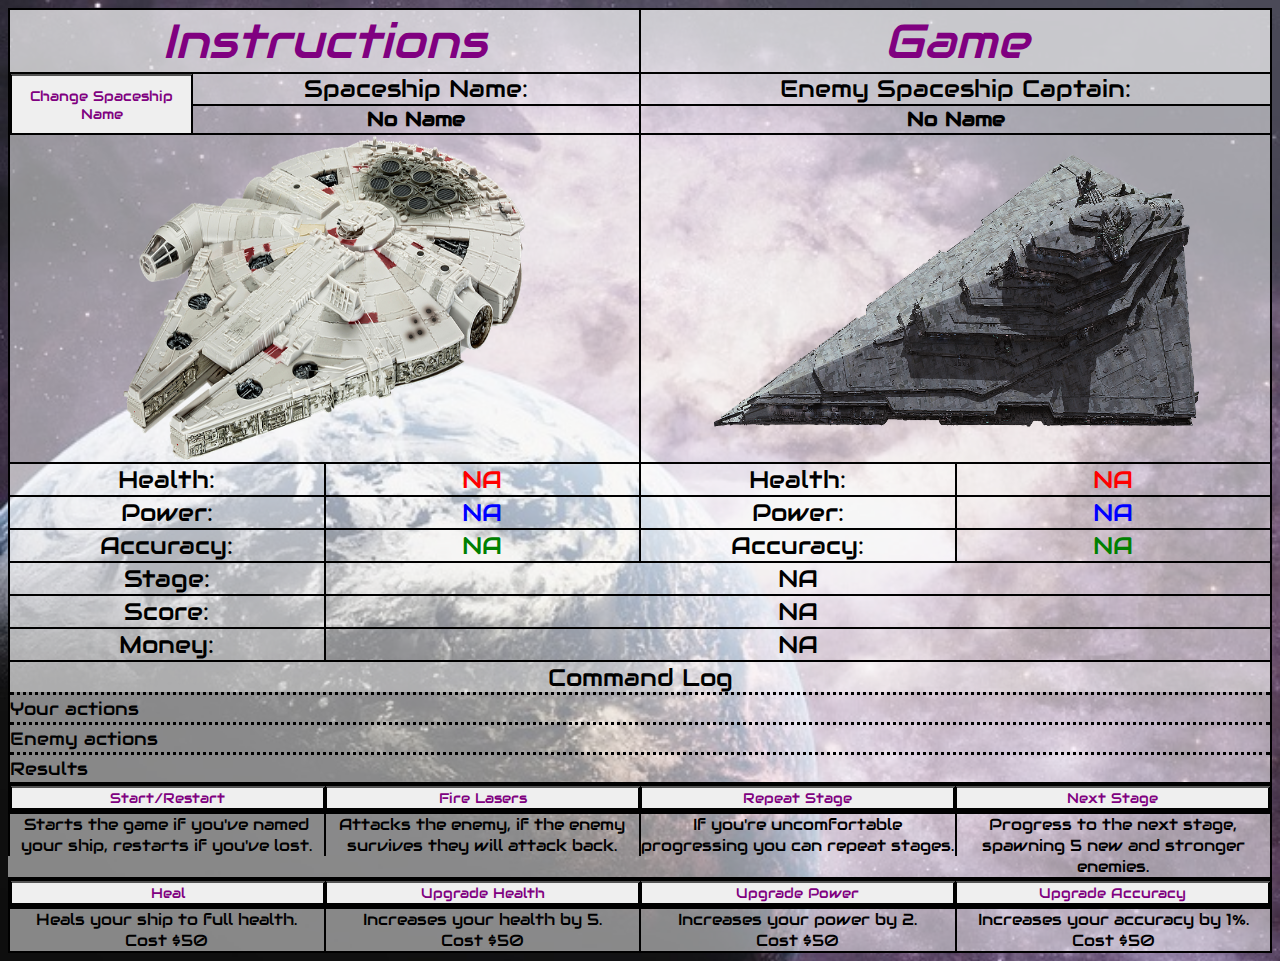
<file: index.html>
<!DOCTYPE html>
<html lang="en">
<head>
    <meta charset="UTF-8">
    <meta name="viewport" content="width=device-width, initial-scale=1.0">
    <title>Space Game Instructions</title>
    <script src="app.js" defer></script>
    <link rel="stylesheet" href="style.css">
    <link href="https://fonts.googleapis.com/css2?family=Audiowide&display=swap" rel="stylesheet">
</head>
<body>
    <div id='container'>
        <header>
            <nav>
                <a class="navigation1" href="instructions.html">Instructions</a>
                <a class="navigation2" href="index.html">Game</a>
            </nav>
        </header>
        <div class="userAndEnemy">
            <div class="userShipInfo">
                <div class="buttonRow">
                    <input id="shipButton" type="button" value="Change Spaceship Name" onclick="nameShip();"/>
                    <div class="nameBox">
                        <div class="staticName">Spaceship Name:</div>
                        <div class="shipName">No Name</div>
                    </div>
                </div>
                <div class ="wrap">
                    <div class="image2"><img id="playerShip" src="images/User_Ship.png"></div>
                    <div class="wrappers">
                        <div class="hullStatic">Health:</div>
                        <div class="shipHealth">NA</div>
                    </div>
                    <div class="wrappers">
                        <div class="powerStatic">Power:</div>
                        <div class="shipPower">NA</div>
                    </div>
                    <div class="wrappers">
                        <div class="accuracyStatic">Accuracy:</div>
                        <div class="shipAccuracy">NA</div>
                    </div>
                </div>
            </div>
            <div class="enemyShipInfo">
                <div class="nameBoxEnemy">
                    <div class="staticNameEnemy">Enemy Spaceship Captain:</div>
                    <div class="enemyShipName">No Name</div>
                </div>
                <div class ="wrapper">
                    <div class="image1"></div><img id="alienShip" src="images/Enemy_Ship.png"></div>
                    <div class="wrappers">
                        <div class="hullStatic">Health:</div>
                        <div class="enemyshipHealth">NA</div>
                    </div>
                    <div class="wrappers">
                        <div class="powerStatic">Power:</div>
                        <div class="enemyshipPower">NA</div>
                    </div>
                    <div class="wrappers">
                        <div class="accuracyStatic">Accuracy:</div>
                        <div class="enemyshipAccuracy">NA</div>
                    </div>
                </div>
            </div>
        </div>
        <div class="stats">
            <div class="static">Stage:</div>
            <div id="stageInsert">NA</div>
        </div>
        <div class="stats">
            <div class="static">Score:</div>
            <div id="scoreInsert">NA</div>
        </div>
        <div class="stats">
            <div class="static">Money:</div>
            <div id="moneyInsert">NA</div>
        </div>
        <div class="output">
            <div class="commandLog">Command Log</div>
            <div class="playerOutput">Your actions</div>
            <div class="enemyOutput">Enemy actions</div>
            <div class="results">Results</div>
        </div>
        <div class="actionButtons">
            <input id="startButton" type="button" value="Start/Restart" onclick="startGame();"/>
            <input id="fireButton" type="button" value="Fire Lasers" onclick="player.fireLaser();"/>
            <input id="repeatButton" type="button" value="Repeat Stage" onclick="stageCurrent();"/>
            <input id="stageButton" type="button" value="Next Stage" onclick="stageUp();"/>
        </div>
        <div class="buttonDescription1">
            <div class="boxDescription1">Starts the game if you've named your ship, restarts if you've lost.</div>
            <div class="boxDescription2">Attacks the enemy, if the enemy survives they will attack back.</div>
            <div class="boxDescription3">If you're uncomfortable progressing you can repeat stages.</div>
            <div class="boxDescription4">Progress to the next stage, spawning 5 new and stronger enemies.</div>
        </div>
        <div class="actionButtons">
            <input id="healButton" type="button" value="Heal" onclick="player.heal();"/>
            <input id="healthButton" type="button" value="Upgrade Health" onclick="player.upgradeHealth();"/>
            <input id="powerButton" type="button" value="Upgrade Power" onclick="player.upgradePower();"/>
            <input id="accuracyButton" type="button" value="Upgrade Accuracy" onclick="player.upgradeAccuracy();"/>
        </div>
        <div class="buttonDescription2">
            <div class="columnInput">
                <div class="column1">Heals your ship to full health.
                </div>
                <div class="cost1">Cost $50</div>
            </div>
            <div class="columnInput">
                <div class="column1">Increases your health by 5.
                </div>
                <div class="cost2">Cost $50</div>
            </div>
            <div class="columnInput">
                <div class="column1">Increases your power by 2.
                </div>
                <div class="cost3">Cost $50</div>
            </div>
            <div class="columnInput">
                <div class="column1">Increases your accuracy by 1%.
                </div>
                <div class="cost4">Cost $50</div>
            </div>
        </div>
    </div>
</body>
</html>
</file>
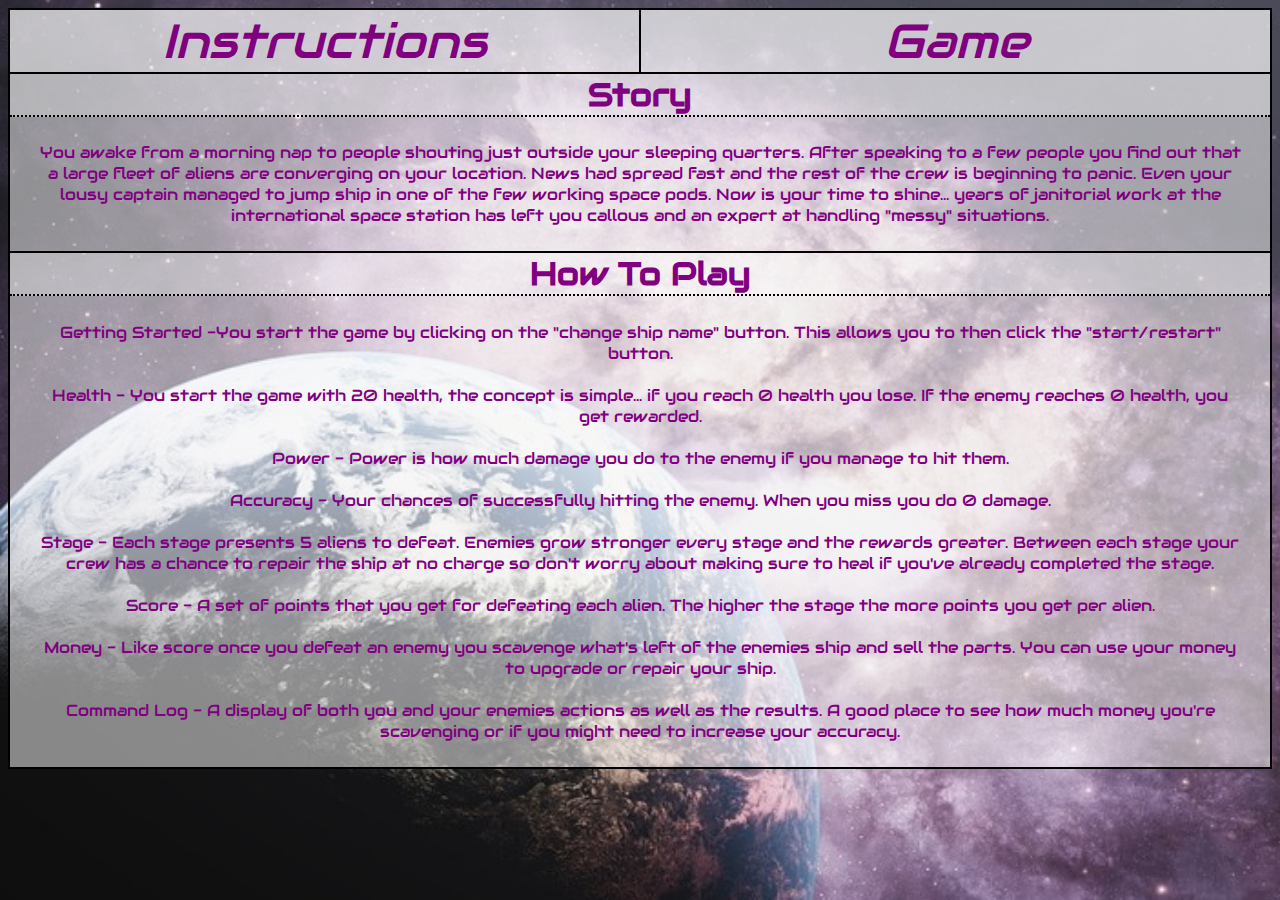
<file: instructions.html>
<!DOCTYPE html>
<html lang="en">
<head>
    <meta charset="UTF-8">
    <meta name="viewport" content="width=device-width, initial-scale=1.0">
    <title>Space Game</title>
    <script src="app.js" defer></script>
    <link rel="stylesheet" href="style.css">
    <link href="https://fonts.googleapis.com/css2?family=Audiowide&display=swap" rel="stylesheet">
</head>
<body>
    <div id='container'>
        <header>
            <nav>
                <a class="navigation1" href="instructions.html">Instructions</a>
                <a class="navigation2" href="index.html">Game</a>
            </nav>
        </header>
        <div class="lore">
            <h1>Story</h1>
            <p>You awake from a morning nap to people shouting just outside your sleeping quarters. After speaking to a few people you find out that a large fleet of aliens are converging on your location. News had spread fast and the rest of the crew is beginning to panic. Even your lousy captain managed to jump ship in one of the few working space pods. Now is your time to shine... years of janitorial work at the international space station has left you callous and an expert at handling "messy" situations.</p>
        </div>
        <div class="intro">
            <h1>How To Play</h1>
            <p>Getting Started -You start the game by clicking on the "change ship name" button. This allows you to then click the "start/restart" button.<br></br>Health - You start the game with 20 health, the concept is simple... if you reach 0 health you lose. If the enemy reaches 0 health, you get rewarded.<br></br>Power - Power is how much damage you do to the enemy if you manage to hit them.<br></br>Accuracy - Your chances of successfully hitting the enemy. When you miss you do 0 damage.<br></br>Stage - Each stage presents 5 aliens to defeat. Enemies grow stronger every stage and the rewards greater. Between each stage your crew has a chance to repair the ship at no charge so don't worry about making sure to heal if you've already completed the stage.<br></br>Score - A set of points that you get for defeating each alien. The higher the stage the more points you get per alien.<br></br>Money - Like score once you defeat an enemy you scavenge what's left of the enemies ship and sell the parts. You can use your money to upgrade or repair your ship.<br></br>Command Log - A display of both you and your enemies actions as well as the results. A good place to see how much money you're scavenging or if you might need to increase your accuracy.</p>
        </div>
</body>
</html>
</file>
<file: style.css>
body {
    background-image: url(images/Space_Background.jpg);
    background-size: cover;
}

header {
    display: flex;
    flex-direction: row;
    justify-content: space-around;
    background: rgba(255, 255, 255, .7);
    width: 100%;
    height: auto;
}

nav {
    display: flex;
    width: 100%;
    height: auto;
    border: solid black 2px;
}

.navigation1 {
    display: flex;
    justify-content: center;
    font-size: 300%;
    text-decoration: none;
    font-style: italic;
    color: purple;
    width: 50%;
    height: auto;
    font-family: 'Audiowide', cursive;
    border-right: solid black 2px;
}

.navigation2 {
    display: flex;
    justify-content: center;
    font-size: 300%;
    text-decoration: none;
    font-style: italic;
    color: purple;
    width: 50%;
    height: auto;
    font-family: 'Audiowide', cursive;
}

.userAndEnemy {
    display: flex;
    flex-direction: row;
    justify-content: space-between;
    background: rgba(255, 255, 255, .5);
    width: 100%;
    height: auto;
}

.userShipInfo {
    display: flex;
    flex-direction: column;
    border-left: solid black 2px;
    border-right: solid black 2px;
    border-bottom: solid black 2px;
    width: 100%;
    height: auto;
}

.enemyShipInfo {
    display: flex;
    flex-direction: column;
    border-right: solid black 2px;
    border-bottom: solid black 2px;
    width: 100%;
    height: auto;
}

.buttonRow {
    display: flex;
    flex-direction: row;
    width: 100%;
}

#shipButton {
    display: flex;
    justify-content: center;
    align-items: center;
    width: 40%;
    height: auto;
    font-size: 14px;
    border-left: solid black 2px;
    border-right: solid black 2px;
    border-bottom: solid black 2px;
    white-space: pre-wrap;
    height: auto;
    color: purple;
    font-family: 'Audiowide', cursive;
}

.nameBox {
    display: flex;
    flex-direction: column;
    width: 100%;
    border-bottom: solid black 2px;
}

.nameBoxEnemy {
    display: flex;
    flex-direction: column;
    width: 100%;
    border-bottom: solid black 2px;
}

.shipName {
    display: flex;
    justify-content: center;
    align-items: center;
    font-size: 20px;
    text-align: center;
    font-weight: bold;
    height: 50%;
    width: 100%;
    font-family: 'Audiowide', cursive;
    border-top: solid black 2px;
}

.enemyShipName {
    display: flex;
    justify-content: center;
    align-items: center;
    font-size: 20px;
    font-weight: bold;
    height: 50%;
    width: 100%;
    font-family: 'Audiowide', cursive;
    border-top: solid black 2px;
}

.staticName {
    display: flex;
    justify-content: center;
    align-items: center;
    font-size: 24px;
    background: rgba(255, 255, 255, .3);
    width: 100%;
    height: 50%;
    font-family: 'Audiowide', cursive;
}

.staticNameEnemy {
    display: flex;
    justify-content: center;
    align-items: center;
    font-size: 24px;
    background: rgba(255, 255, 255, .3);
    height: 50%;
    width: 100%;
    font-family: 'Audiowide', cursive;
}

#playerShip {
    display: flex;
    width: 80%;
    height: 100%;
}

#alienShip {
    display: flex;
    width: 80%;
    height: 100%;
}

.shipHealth {
    display: flex;
    justify-content: center;
    font-size: 24px;
    border-top: solid black 2px;
    width: 50%;
    color: red;
}

.shipPower {
    display: flex;
    justify-content: center;
    width: 50%;
    border-top: solid black 2px;
    font-size: 24px;
    color: blue;
}

.shipAccuracy {
    display: flex;
    justify-content: center;
    width: 50%;
    border-top: solid black 2px;
    font-size: 24px;
    color: green;
}

.enemyshipHealth {
    display: flex;
    justify-content: center;
    font-size: 24px;
    border-top: solid black 2px;
    width: 50%;
    color: red;
}

.enemyshipPower {
    display: flex;
    justify-content: center;
    width: 50%;
    border-top: solid black 2px;
    font-size: 24px;
    color: blue;
}

.enemyshipAccuracy {
    display: flex;
    justify-content: center;
    width: 50%;
    border-top: solid black 2px;
    font-size: 24px;
    color: green;
}

.wrap {
    display: flex;
    flex-direction: column;
    width: 100%;
    height: 100%;
    justify-content: center;
    align-items: center;
}

.wrapper {
    display: flex;
    flex-direction: column;
    width: 100%;
    height: 100%;
    justify-content: center;
    align-items: center;
}

.wrappers {
    display: flex;
    justify-content: space-between;
    align-items: center;
    width: 100%;
    font-family: 'Audiowide', cursive;
}

.hullStatic {
    display: flex;
    justify-content: center;
    font-size: 24px;
    border-top: solid black 2px;
    width: 50%;
    background: rgba(255, 255, 255, .3);
    border-right: solid black 2px;
}

.powerStatic {
    display: flex;
    justify-content: center;
    font-size: 24px;
    border-top: solid black 2px;
    width: 50%;
    background: rgba(255, 255, 255, .3);
    border-right: solid black 2px;
}

.accuracyStatic {
    display: flex;
    justify-content: center;
    font-size: 24px;
    border-top: solid black 2px;
    width: 50%;
    background: rgba(255, 255, 255, .3);
    border-right: solid black 2px;
}

.image2 {
    display: flex;
    justify-content: center;
    align-items: center;
}

.image1 {
    display: flex;
    justify-content: center;
    align-items: center;
}

.stats {
    display: flex;
    flex-flow: row;
    background: rgba(255, 255, 255, .5);
    width: 100%;
    border-bottom: solid black 2px;
}

.static {
    display: flex;
    justify-content: center;
    align-items: center;
    width: 25%;
    font-size: 24px;
    background: rgba(255, 255, 255, .3);
    border-left: solid black 2px;
    border-right: solid black 2px;
    font-family: 'Audiowide', cursive;
}

#moneyInsert {
    display: flex;
    justify-content: center;
    align-items: center;
    flex-flow: row;
    width: 75.2%;
    border-right: solid black 2px;
    font-size: 24px;
    font-family: 'Audiowide', cursive;
}

#stageInsert {
    display: flex;
    justify-content: center;
    align-items: center;
    flex-flow: row;
    width: 75.2%;
    border-right: solid black 2px;
    font-size: 24px;
    font-family: 'Audiowide', cursive;
}

#scoreInsert {
    display: flex;
    justify-content: center;
    align-items: center;
    flex-flow: row;
    width: 75.2%;
    border-right: solid black 2px;
    font-size: 24px;
    font-family: 'Audiowide', cursive;
}

.output {
    display: flex;
    flex-flow: column;
    background: rgba(255, 255, 255, .5);
    height: 120px;
    border-right: solid black 2px;
    border-left: solid black 2px;
    border-bottom: solid black 2px;
}

.playerOutput {
    display: flex;
    align-items: center;
    height: 25%;
    width: 100%;
    font-size: 18px;
    border-top: dotted;
    font-family: 'Audiowide', cursive;
}

.enemyOutput {
    display: flex;
    align-items: center;
    height: 25%;
    width: 100%;
    font-size: 18px;
    border-top: dotted;
    font-family: 'Audiowide', cursive;
}

.results {
    display: flex;
    align-items: center;
    height: 25%;
    width: 100%;
    font-size: 18px;
    border-top: dotted;
    font-family: 'Audiowide', cursive;
}

.commandLog {
    display: flex;
    justify-content: center;
    align-items: center;
    height: 25%;
    width: 100%;
    font-size: 24px;
    background: rgba(255, 255, 255, .3);
    font-family: 'Audiowide', cursive;
}

.actionButtons {
    display: flex;
    flex-flow: row;
    border: solid black 2px;
}

#startButton {
    display: flex;
    justify-content: center;
    align-items: center;
    width: 25%;
    font-size: 14px;
    color: purple;
    font-family: 'Audiowide', cursive;
    border-left: solid black 2px;
    border-right: solid black 2px;
}

#fireButton {
    display: flex;
    justify-content: center;
    align-items: center;
    width: 25%;
    font-size: 14px;
    color: purple;
    font-family: 'Audiowide', cursive;
    border-left: solid black 2px;
    border-right: solid black 2px;
}

#repeatButton {
    display: flex;
    justify-content: center;
    align-items: center;
    width: 25%;
    font-size: 14px;
    color: purple;
    font-family: 'Audiowide', cursive;
    border-left: solid black 2px;
    border-right: solid black 2px;
}


#stageButton {
    display: flex;
    justify-content: center;
    align-items: center;
    width: 25%;
    font-size: 14px;
    color: purple;
    font-family: 'Audiowide', cursive;
    border-left: solid black 2px;
    border-right: solid black 2px;
}

.buttonDescription1 {
    display: flex;
    flex-flow: row;
    width: 100%;
    background: rgba(255, 255, 255, .5);
    border-bottom: solid black 2px;
    border-top: solid black 2px;
}

.boxDescription2 {
    display: flex;
    width: 25%;
    height: 100%;
    justify-content: center;
    font-family: 'Audiowide', cursive;
    border-right: solid black 2px;
    border-left: solid black 2px;
    text-align: center;
    align-items: center;
}

.boxDescription3 {
    display: flex;
    width: 25%;
    height: 100%;
    justify-content: center;
    align-items: flex-start;
    font-family: 'Audiowide', cursive;
    border-right: solid black 2px;
    text-align: center;
    align-items: center;
}

.boxDescription4 {
    display: flex;
    width: 25%;
    height: 100%;
    justify-content: center;
    align-items: flex-start;
    font-family: 'Audiowide', cursive;
    border-right: solid black 2px;
    text-align: center;
    align-items: center;
}

.boxDescription1 {
    display: flex;
    width: 25%;
    height: 100%;
    justify-content: center;
    align-items: flex-start;
    font-family: 'Audiowide', cursive;
    border-left: solid black 2px;
    text-align: center;
    align-items: center;
}

#healButton {
    display: flex;
    justify-content: center;
    align-items: center;
    width: 25%;
    font-size: 14px;
    color: purple;
    font-family: 'Audiowide', cursive;
    border-left: solid black 2px;
    border-right: solid black 2px;
    
}

#healthButton {
    display: flex;
    justify-content: center;
    align-items: center;
    width: 25%;
    font-size: 14px;
    color: purple;
    font-family: 'Audiowide', cursive;
    border-left: solid black 2px;
    border-right: solid black 2px;
}

#powerButton {
    display: flex;
    justify-content: center;
    align-items: center;
    width: 25%;
    font-size: 14px;
    color: purple;
    font-family: 'Audiowide', cursive;
    border-left: solid black 2px;
    border-right: solid black 2px;
}

#accuracyButton {
    display: flex;
    justify-content: center;
    align-items: center;
    width: 25%;
    font-size: 14px;
    color: purple;
    font-family: 'Audiowide', cursive;
    border-left: solid black 2px;
    border-right: solid black 2px;
}

.buttonDescription2 {
    display: flex;
    font-family: 'Audiowide', cursive;
    border-left: solid black 2px;
    text-align: center;
}

.columnInput {
    display: flex;
    width: 25%;
    flex-flow: column;
    font-family: 'Audiowide', cursive;
    border-bottom: solid black 2px;
    border-top: solid black 2px;
    border-right: solid black 2px;
    background: rgba(255, 255, 255, .5)
}

.lore {
    display: flex;
    flex-flow: column;
    align-items: center;
    background: rgba(255, 255, 255, .5);
    border-right: solid black 2px;
    border-left: solid black 2px;
    color: purple;
    font-family: 'Audiowide', cursive;
}

.intro {
    display: flex;
    flex-flow: column;
    align-items: center;
    border: solid black 2px;
    background: rgba(255, 255, 255, .5);
    color: purple;
    font-family: 'Audiowide', cursive;
}

h1 {
    display: flex;
    width: 100%;
    margin-top: 0;
    margin-bottom: 0;
    justify-content: center;
    border-bottom: dotted black 2px;
    background: rgba(255, 255, 255, .3);
    
}

p {
    display: flex;
    width: 96%;
    margin: 2%;
    text-align: center;
}
</file>
